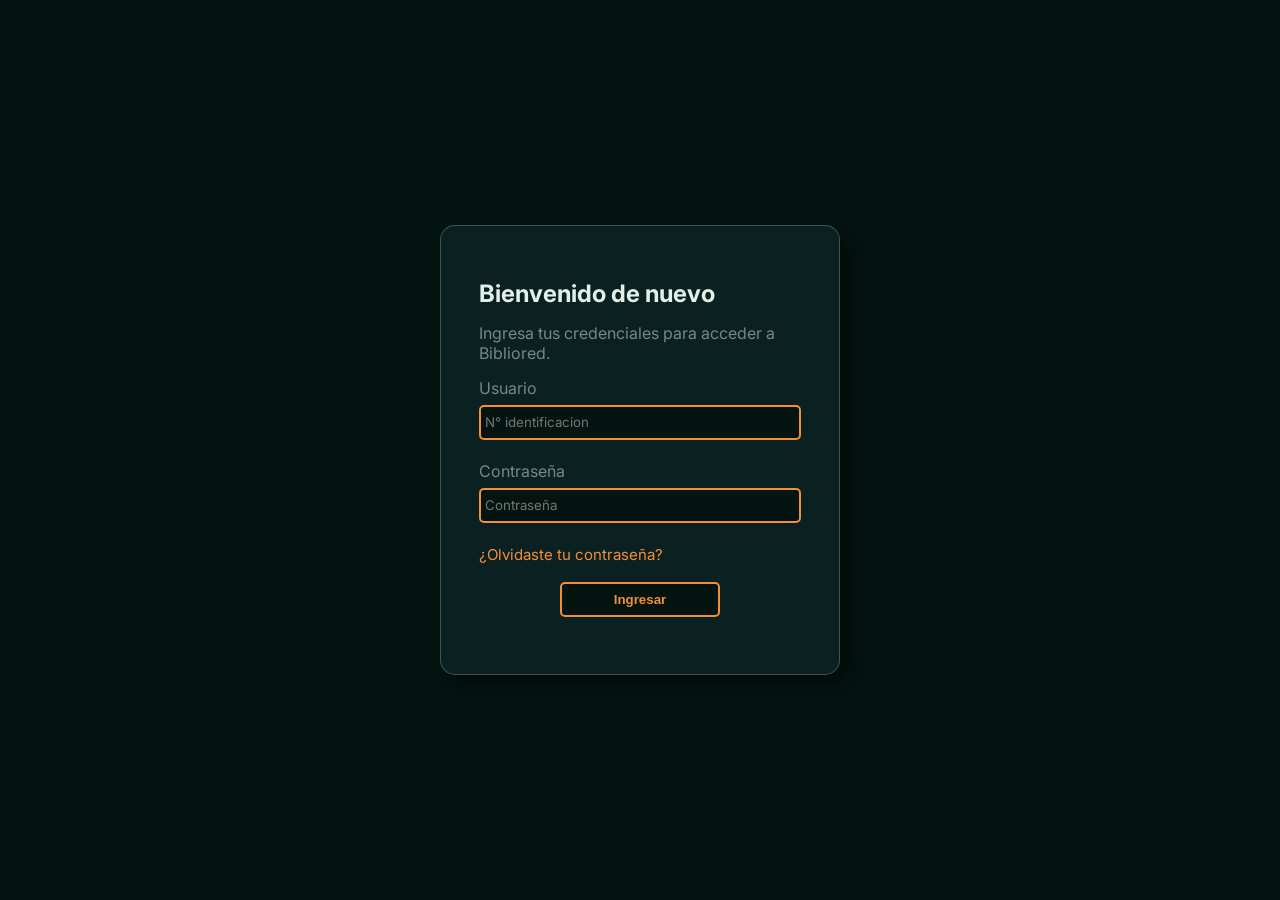
<file: frontend/login.html>
<!DOCTYPE html>
<html lang="en">
<head>
    <meta charset="UTF-8">
    <meta name="viewport" content="width=device-width, initial-scale=1.0">
    <link href="https://fonts.googleapis.com/css2?family=Inter:wght@400;500;600;700&display=swap" rel="stylesheet">
    <link rel="stylesheet" href="archivos/css/index.css">
    <title>Auth</title>
</head>
<body>
    <div class="cont_login">
        <form class="form_login" action="">
            <div class="input_cont_login">
                <h2>Bienvenido de nuevo</h2>
            </div>
            <p class="text">Ingresa tus credenciales para acceder a Bibliored.</p>
            <div class="input_cont_login">
                <p class="text">Usuario</p>
                <input class="input_login" id="user" type="text" placeholder="N° identificacion">
            </div>
            <div class="input_cont_login">
                <p class="text">Contraseña</p>
                <input class="input_login" id="password" type="password" placeholder="Contraseña">
            </div>
            <a href="#" class="reset_pass" id="reset_pass" onclick="resetPass()">¿Olvidaste tu contraseña?</a>
            <div class="input_cont_login">
                <button class="btn_login" id="btn_login" type="button">Ingresar</button>
            </div>
        </form>
    </div>

    <div id="modalReset" class="modal-overlay">
        <form id="formReset" class="form">
            <div class="form_header">
                <h3 class="form_header_h3">Cambio de contraseña</h3>
            </div>
            <div class="form_cont">
                <div class="input_cont">
                    <p>Usuario:</p>
                    <input type="text" id="userReset" class="campo_formulario" placeholder="Usuario" required>
                </div>
                <div class="input_cont">
                    <p>Correo:</p>
                    <input type="email" id="mailReset" class="campo_formulario" placeholder="Correo" required>
                </div>
            </div>
            <div class="btn_guardar_cont">
                <button type="submit" class="btn_guardar">Guardar</button>
                <button type="button" class="btn_cancelar" onclick="cerrarModalReset()">Cancelar</button>
            </div>
        </form>
    </div>
    <script src="archivos/js/config.js"></script>
    <script src="archivos/js/password.js"></script>
    <script src="archivos/js/login.js"></script>
</body>
</html>
</file>
<file: frontend/archivos/css/index.css>
@import url(login.css);
@import url(nav.css);
@import url(contain.css);

:root{
    /* --naranja: #FF9B51;
    --azul: #25343F;
    --gris: #BFC9D1;
    --blanco: #EAEFEF;
    --white: #FFFFFF; */
    --alt1: #041411;
    --alt2: #0B2020;
    --alt3: #F48F36;
    --alt4: #E2F0E9;
    --alt5: #d81f1f;
}

body{
    background-color: var(--alt1);
    margin: 0;
    padding: 0;
    width: 100vw;
    height: 100vh;
    font-family: Inter, sans-serif;
    display: flex;
}

p, h1, h2, h3{
    margin: 0;
}
i{
    font-size: 20px;
    padding: 0 7.5px;
}

.h3{
    margin: 7%;
}
</file>
